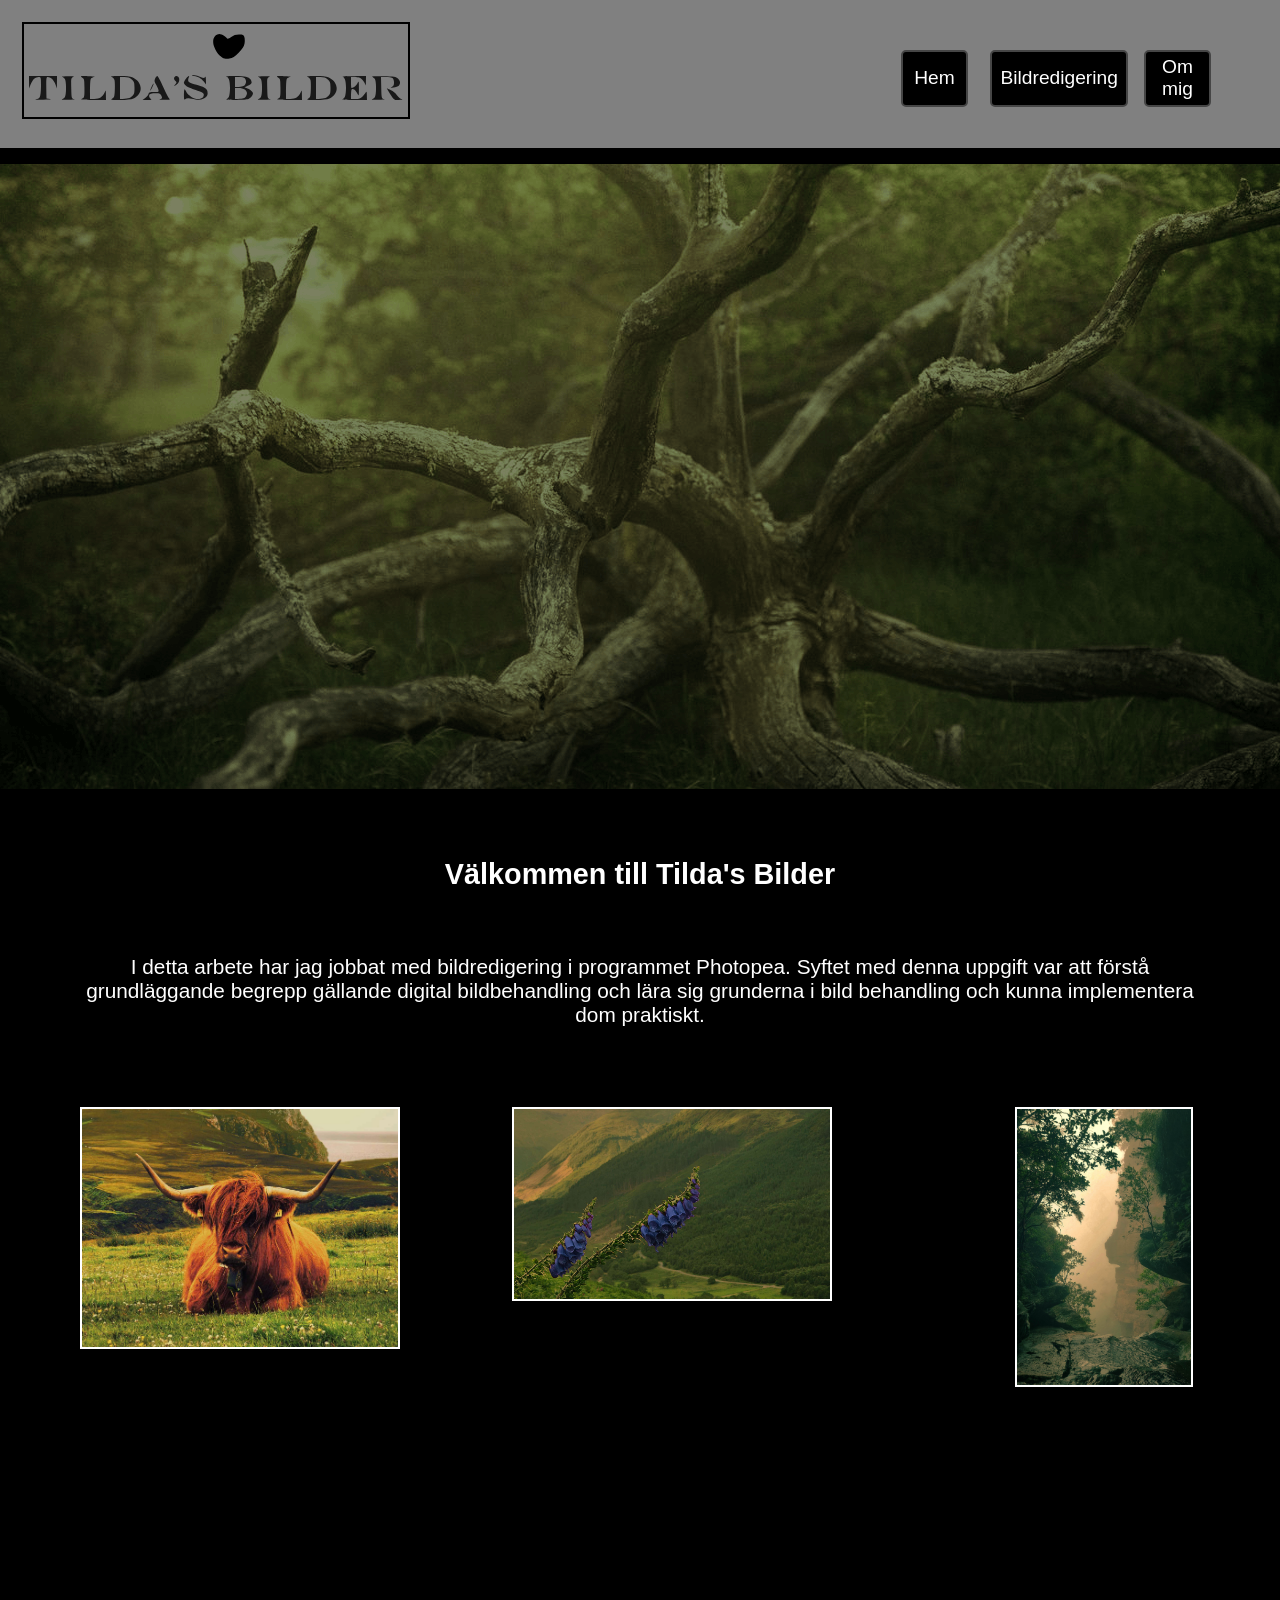
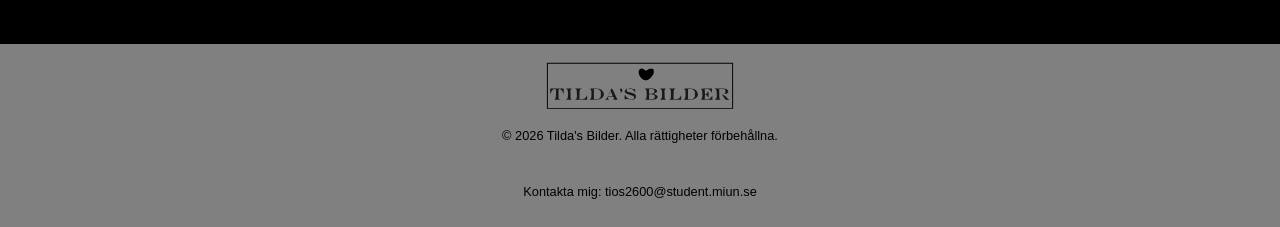
<file: index.html>
<!DOCTYPE html>
<html lang="sv">
<head>
    <meta charset="UTF-8">
    <meta name="viewport" content="width=device-width, initial-scale=1.0">
    <title>Tilda's Bilder</title>
    <link rel="icon" type="image/png" href="./images/favicon.png" sizes="32x32">
    <link rel="icon" type="image/x-icon" href="./images/favicon.ico">
    <link rel="stylesheet" href="./css/style.css">
    <script src="./js/main.js" defer></script>
</head>
<body>
    <header>
        <img src="images/logo.svg" alt="Tilda's bilder logo">
        <button class="menu-toggle">☰</button>
        <nav class="menu">
            <ul>
                <li><a href="index.html">Hem</a></li>
                <li><a href="bildredigering.html">Bildredigering</a></li>
                <li><a href="aboutme.html">Om mig</a></li>
            </ul>
        </nav>
    </header>
    <main>
        <section class="hero">
        <img src="./images/header.png" alt="mörkt träd">
        <h1>Välkommen till Tilda's Bilder</h1>
        <p>I detta arbete har jag jobbat med bildredigering i programmet Photopea. 
            Syftet med denna uppgift var att förstå grundläggande begrepp gällande digital bildbehandling och lära sig grunderna 
            i bild behandling och kunna implementera dom praktiskt.</p>
        </section>
        <section class="bildserie">
            <img src="./images/bild1.1.jpg" alt="Ko på fält">
            <img src="./images/bild2.1.jpg" alt="blomma på fält">
            <img src="./images/bild3.jpg" alt="vattendrag i berg">
        </section>
    </main>
    <footer>
        <img src="images/logo.svg" alt="Tilda's bilder logo">
        <p>&copy; 2026 Tilda's Bilder. Alla rättigheter förbehållna.</p>
        <p>Kontakta mig: <a href="mailto:tios2600@student.miun.se">tios2600@student.miun.se</a></p>
    </footer>
</body>
</html>
</file>
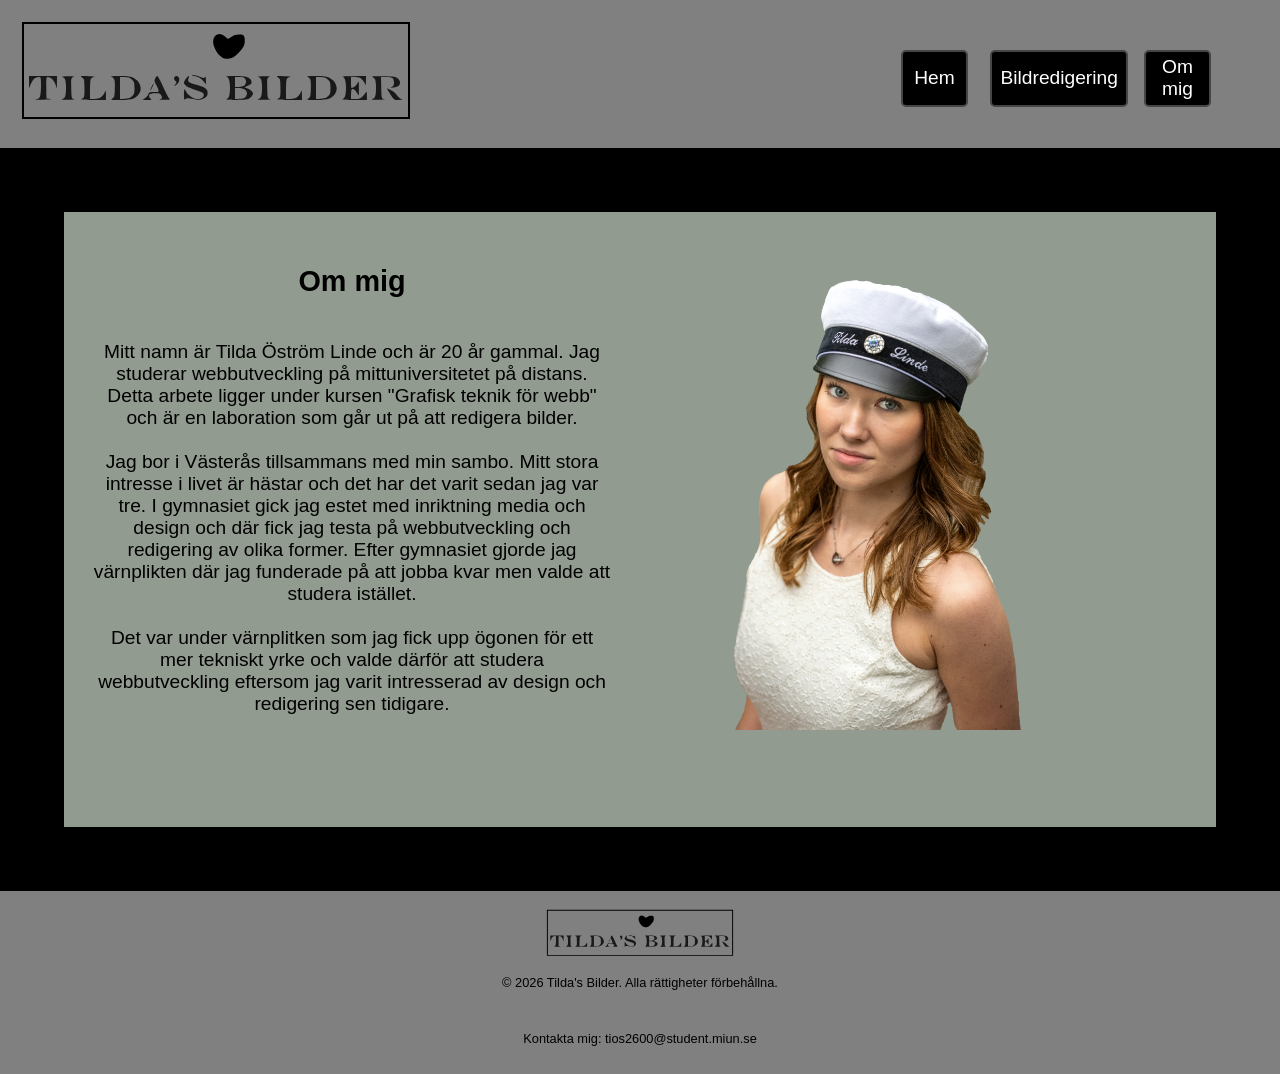
<file: aboutme.html>
<!DOCTYPE html>
<html lang="sv">
<head>
    <meta charset="UTF-8">
    <meta name="viewport" content="width=device-width, initial-scale=1.0">
    <title>Tilda's Bilder</title>
    <link rel="icon" type="image/png" href="./images/favicon.png" sizes="32x32">
    <link rel="icon" type="image/x-icon" href="./images/favicon.ico">
    <link rel="stylesheet" href="./css/style.css">
    <script src="./js/main.js" defer></script>
</head>
<body>
    <header>
        <img src="images/logo.svg" alt="Tilda's bilder logo">
        <button class="menu-toggle">☰</button>
        <nav class="menu">
            <ul>
            <li><a href="index.html">Hem</a></li>
            <li><a href="bildredigering.html">Bildredigering</a></li>
            <li><a href="aboutme.html">Om mig</a></li>
            </ul>
        </nav>
    </header>
    <main>
        <section class="me">
            <div class="metext">
        <h1>Om mig</h1>
        <p>Mitt namn är Tilda Öström Linde och är 20 år gammal. Jag studerar webbutveckling på mittuniversitetet på distans.
            Detta arbete ligger under kursen "Grafisk teknik för webb" och är en laboration som går ut på att redigera bilder.<br> <br>
            Jag bor i Västerås tillsammans med min sambo. Mitt stora intresse i livet är hästar och det har det varit sedan jag var tre. I
            gymnasiet gick jag estet med inriktning media och design och där fick jag testa på webbutveckling och redigering av olika former.
            Efter gymnasiet gjorde jag värnplikten där jag funderade på att jobba kvar men valde att studera istället. <br><br>Det var under värnplitken
            som jag fick upp ögonen för ett mer tekniskt yrke och valde därför att studera webbutveckling eftersom jag varit intresserad av
            design och redigering sen tidigare.
        </p>
        </div>
        <img src="./images/portrait (2).png" alt="frilagd profilbild">
        </section>
    </main>
    <footer>
        <img src="images/logo.svg" alt="Tilda's bilder logo">
        <p>&copy; 2026 Tilda's Bilder. Alla rättigheter förbehållna.</p>
        <p>Kontakta mig: <a href="mailto:tios2600@student.miun.se">tios2600@student.miun.se</a></p>
    </footer>
</body>
</html>
</file>
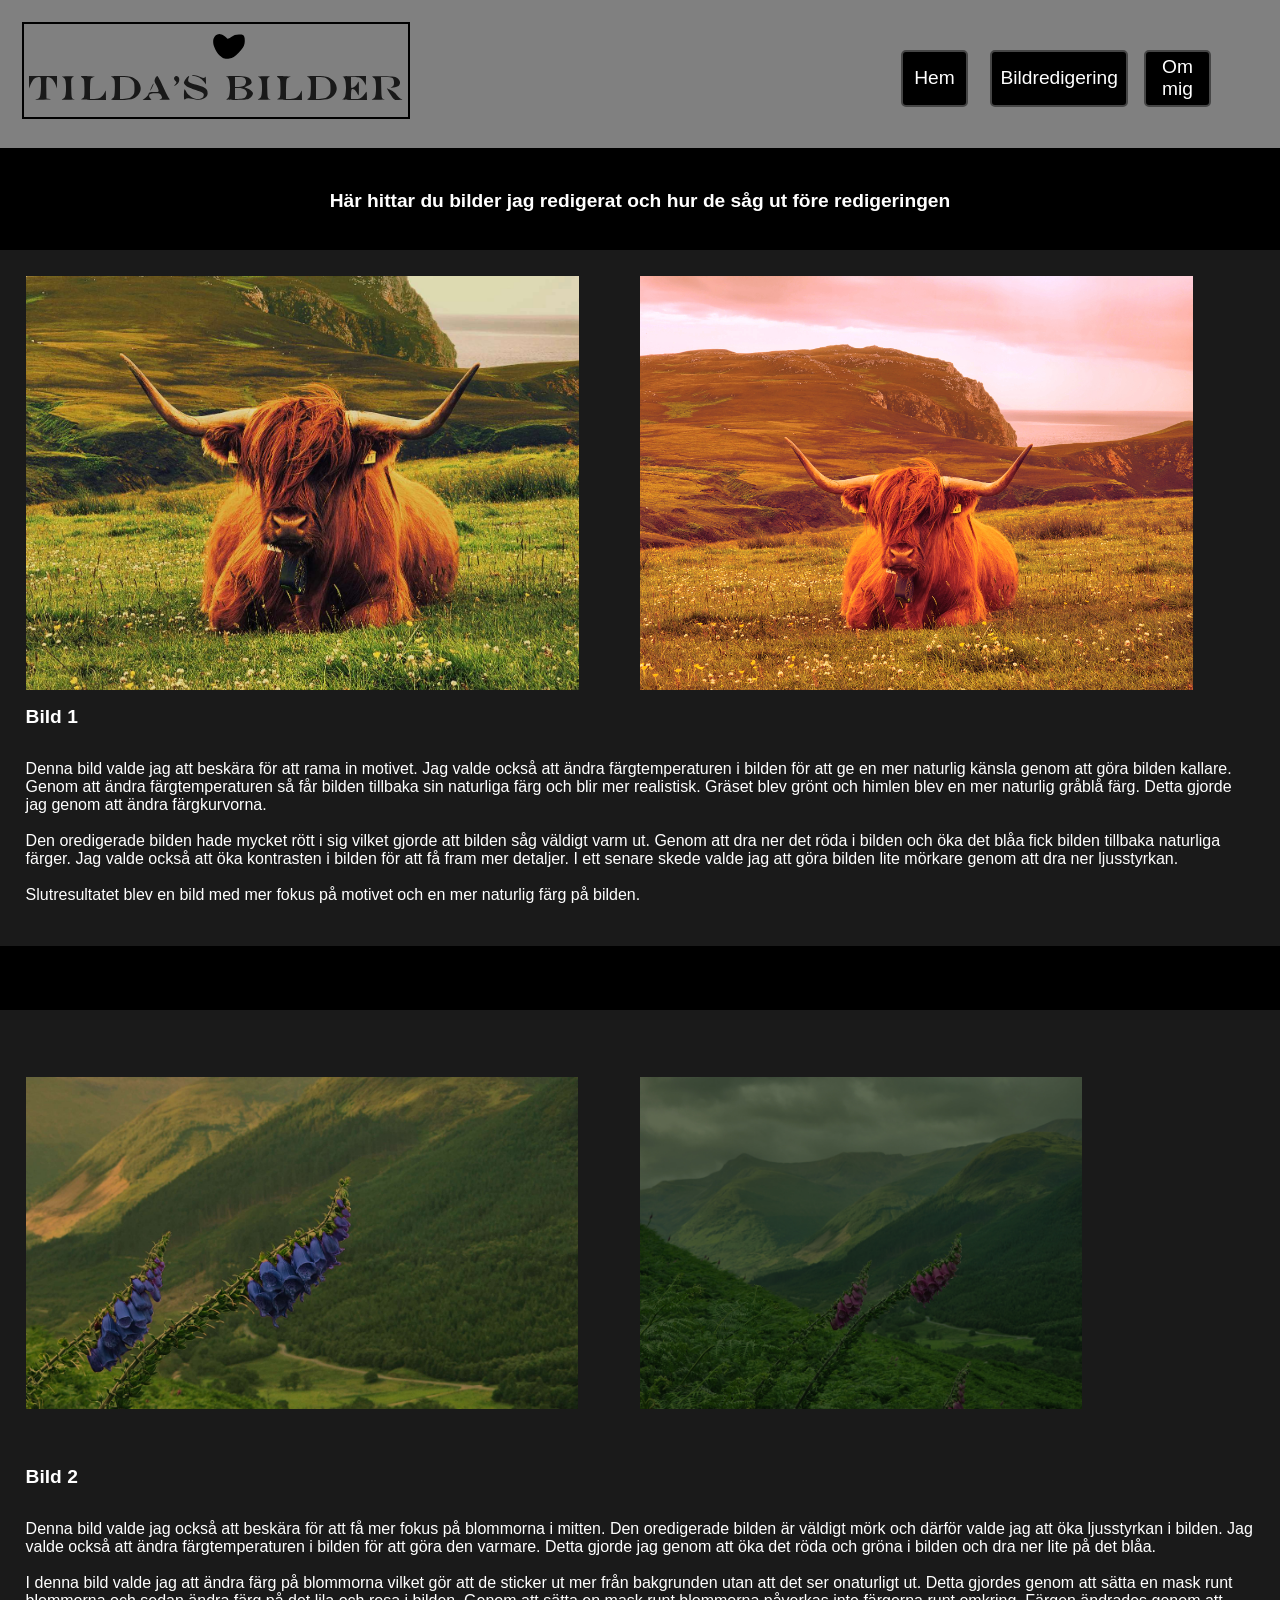
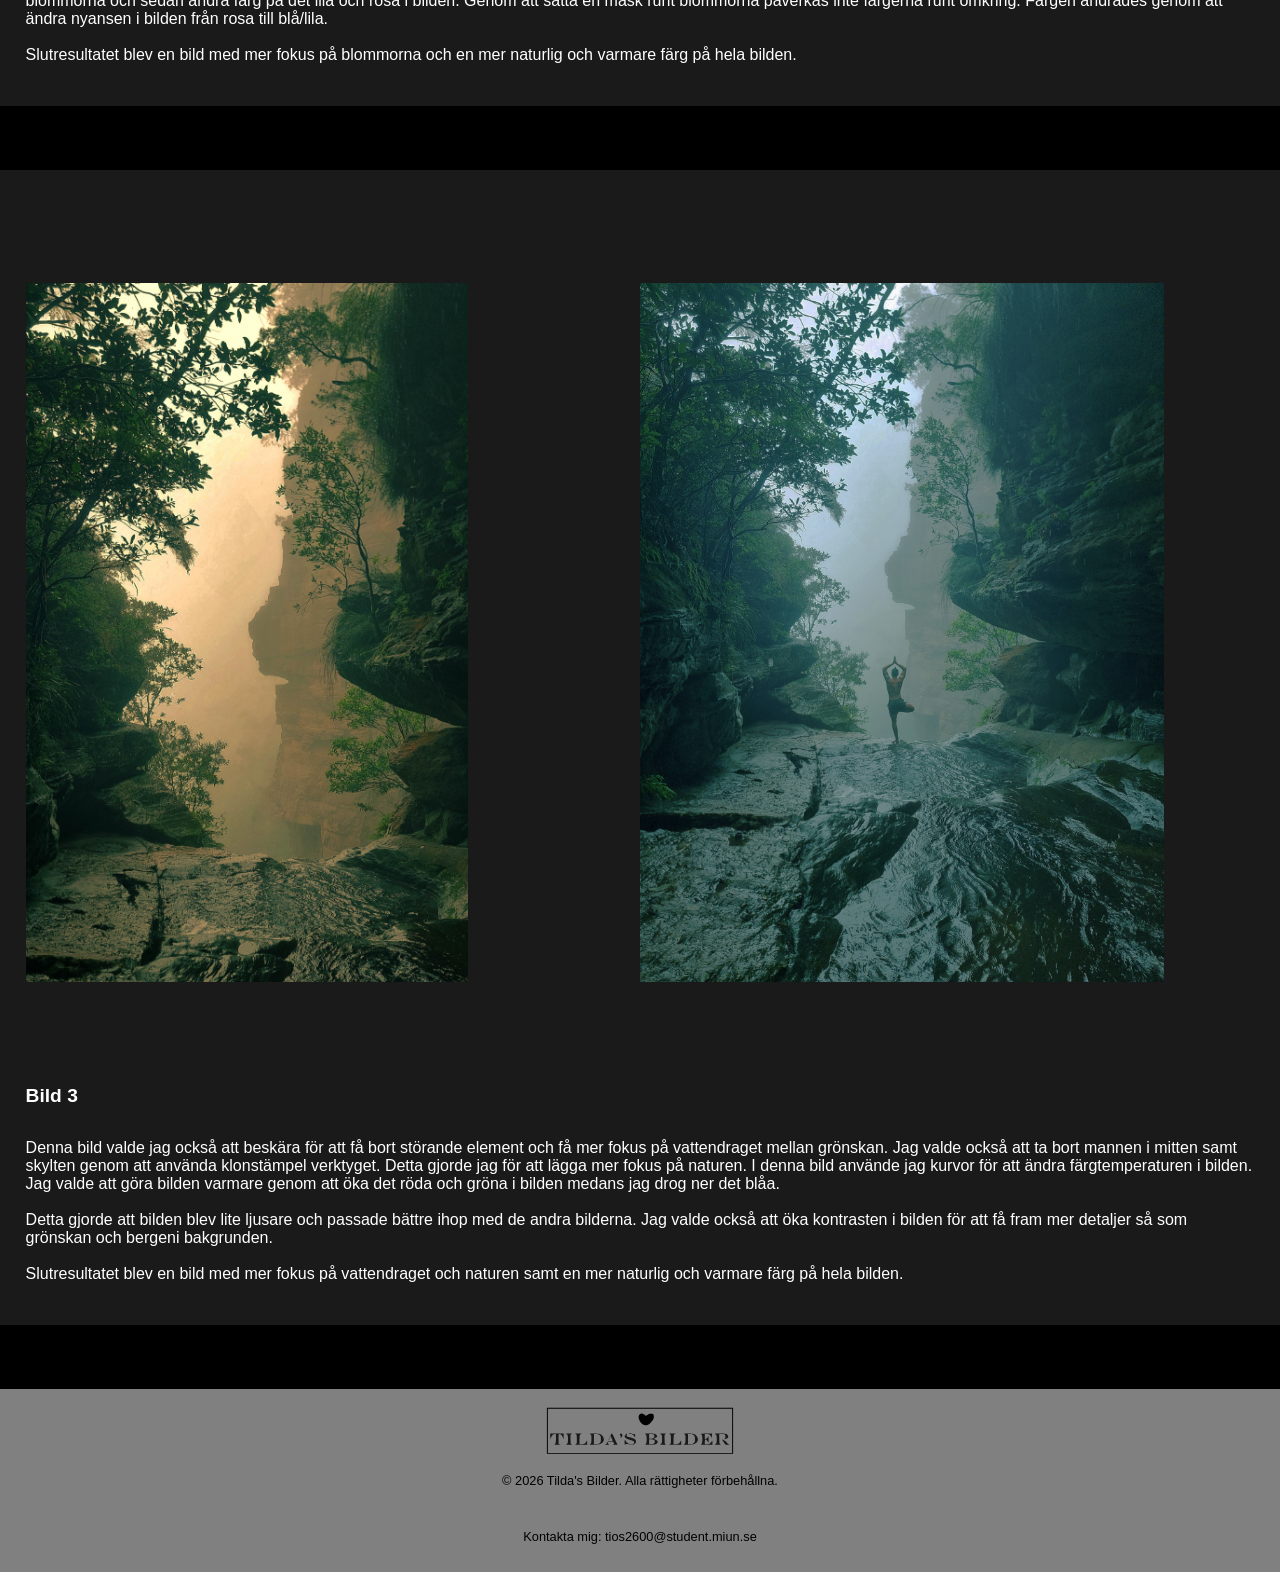
<file: bildredigering.html>
<!DOCTYPE html>
<html lang="sv">
<head>
    <meta charset="UTF-8">
    <meta name="viewport" content="width=device-width, initial-scale=1.0">
    <title>Tilda's Bilder</title>
    <link rel="icon" type="image/png" href="./images/favicon.png" sizes="32x32">
    <link rel="icon" type="image/x-icon" href="./images/favicon.ico">
    <link rel="stylesheet" href="./css/style.css">
    <script src="./js/main.js" defer></script>
</head>
<body>
    <header>
        <img src="images/logo.svg" alt="Tilda's bilder logo">
        <button class="menu-toggle">☰</button>
        <nav class="menu">
            <ul>
            <li><a href="index.html">Hem</a></li>
            <li><a href="bildredigering.html">Bildredigering</a></li>
            <li><a href="aboutme.html">Om mig</a></li>
            </ul>
        </nav>
    </header>
    <main>
       <h1 class="minabilder">Här hittar du bilder jag redigerat och hur de såg ut före redigeringen</h1>
       <section class="bild1">
        <img src="./images/bild1.1.jpg" alt="Ko på fält">
        <img src="./images/bildserie010.jpg" alt="Ko på fält före redigering">
        <h1>Bild 1</h1>
        <p>Denna bild valde jag att beskära för att rama in motivet. Jag valde också att ändra färgtemperaturen i bilden
            för att ge en mer naturlig känsla genom att göra bilden kallare. Genom att ändra färgtemperaturen så får bilden tillbaka
            sin naturliga färg och blir mer realistisk. Gräset blev grönt och himlen blev en mer naturlig gråblå färg. Detta gjorde jag
            genom att ändra färgkurvorna.<br><br> Den oredigerade bilden hade mycket rött i sig vilket gjorde att bilden såg väldigt varm ut.
            Genom att dra ner det röda i bilden och öka det blåa fick bilden tillbaka naturliga färger. Jag valde också att öka kontrasten
            i bilden för att få fram mer detaljer. I ett senare skede valde jag att göra bilden lite mörkare genom att dra ner ljusstyrkan.
            <br><br>Slutresultatet blev en bild med mer fokus på motivet och en mer naturlig färg på bilden.
        </p>
       </section>
       <section class="bild2">
        <img src="./images/bild2.1.jpg" alt="blomma på fält">
        <img src="./images/bildserie001.jpg" alt="blomma på fält före redigering">
        <h1>Bild 2</h1>
        <p>Denna bild valde jag också att beskära för att få mer fokus på blommorna i mitten. Den oredigerade bilden är väldigt mörk 
            och därför valde jag att öka ljusstyrkan i bilden. Jag valde också att ändra färgtemperaturen i bilden för att göra den varmare.
            Detta gjorde jag genom att öka det röda och gröna i bilden och dra ner lite på det blåa. <br><br>I denna bild valde jag att ändra färg
            på blommorna vilket gör att de sticker ut mer från bakgrunden utan att det ser onaturligt ut. Detta gjordes genom att sätta en
            mask runt blommorna och sedan ändra färg på det lila och rosa i bilden. Genom att sätta en mask runt blommorna
            påverkas inte färgerna runt omkring. Färgen ändrades genom att ändra nyansen i bilden från rosa till blå/lila. <br><br>Slutresultatet
            blev en bild med mer fokus på blommorna och en mer naturlig och varmare färg på hela bilden.
        </p>
       </section>
       <section class="bild3">
        <img src="./images/bild3.jpg" alt="vattendrag i berg">
        <img src="./images/bildserie017.jpg" alt="vattendrag i berg före redigering">
        <h1>Bild 3</h1>
        <p>Denna bild valde jag också att beskära för att få bort störande element och få mer fokus på vattendraget mellan grönskan. 
            Jag valde också att ta bort mannen i mitten samt skylten genom att använda klonstämpel verktyget. Detta gjorde jag för att lägga mer fokus
            på naturen. I denna bild använde jag kurvor för att ändra färgtemperaturen i bilden. Jag valde att göra bilden varmare genom
            att öka det röda och gröna i bilden medans jag drog ner det blåa.<br><br> Detta gjorde att bilden blev lite ljusare och passade bättre
            ihop med de andra bilderna. Jag valde också att öka kontrasten i bilden för att få fram mer detaljer så som grönskan och
            bergeni bakgrunden. <br><br>Slutresultatet blev en bild med mer fokus på vattendraget och naturen samt en mer naturlig och 
            varmare färg på hela bilden.
        </p>
       </section>
    </main>
    <footer>
        <img src="images/logo.svg" alt="Tilda's bilder logo">
        <p>&copy; 2026 Tilda's Bilder. Alla rättigheter förbehållna.</p>
        <p>Kontakta mig: <a href="mailto:tios2600@student.miun.se">tios2600@student.miun.se</a></p>
    </footer>
</body>
</html>
</file>
<file: css/style.css>
body {
    font-family: "Verdana", Geneva, Tahoma, sans-serif;
    font-size: 1.2rem;
    background-color: black; 
    margin: 0;
    color: white;
    max-width: 100%;
}

header {
    background-color: gray;
    padding: 1rem;
    margin-bottom: 1rem;
    display: flex;
    justify-content: space-between;
    align-items: center;
    flex-wrap: wrap;
}
header img {
    max-width: 40%;
}
.menu {
    width: 100%;
    max-height: 0;
    overflow: hidden;
    transition: max-height 0.3s ease-out;
}
.menu.open {
    display: flex;
    flex-direction: row;
    max-height: 20%;
}
.menu-toggle {
    cursor: pointer;
    display: block;
    margin-left: 50%;
    background-color:black;
    border: none;
    color: white;
}
.menu ul {
    display: flex;
    flex-direction: column;
    padding: 0;
    margin: 0;
    list-style-type: none;
}
.menu ul li {
    width: 100%;
}
.menu ul li a {
    list-style-type: none;
    color:white;
    text-decoration: none;
    padding: 0.6rem;
    background-color: black;
    border-radius: 5px;
    border: 2px solid rgb(70, 70, 70);
    transition: background-color 0.5s, color 0.3s;
    margin-right: 2rem;
    display: block;
    text-align: center;
    margin: 0;
}
.menu a:hover {
    background-color: rgb(189, 189, 189);
    color: black;
}
.hero img{
    width: 100%;
    opacity: 0.5;
}
.hero p {
    text-align: center;
    margin: 5%;
    font-size: 1.3rem;
}
.hero h1 {
    text-align: center;
    margin: 5%;
}

.bildserie{
    display: grid;
    grid-template-columns: 1fr;
    justify-items: center;
    align-items: start;
    gap: 5rem;
    margin-left: 4rem;
}
.bildserie img{
    max-width: 90%;
    max-height: 50%;
    margin: 1rem;
    margin-bottom: 2rem;
    padding: 0;
    border: 2px solid white;
    transition: transform 0.3s ease-in-out;
}
.bildserie img:hover {
    transform: scale(1.1);
    margin-bottom: 0;
}
/*BILD REDIGERING*/
.minabilder {
    font-size: 1.2rem;
    text-align: center;
    padding: 2%;
}
.bild1{
    background-color: rgb(26, 26, 26);
    display: grid;
    grid-template-columns: 1fr 1fr;
    max-width: 100%;
    padding: 2%;
    margin-bottom: 5%;
}
.bild1 img {
    max-width: 90%;
    transition: transform 0.3s ease-in-out;
}
.bild1 img:hover {
    transform: scale(1.1);
}
.bild1 h1 {
    font-size: 1.2rem;
}
.bild1 p {
    grid-column: span 2;
    font-size: 1rem;
}
.bild2 {
    background-color: rgb(26, 26, 26);
    display: grid;
    grid-template-columns: 1fr 1fr;
    max-width: 100%;
    padding: 2%;
    align-items: center;
    margin-bottom: 5%;
}
.bild2 img {
    max-width: 90%;
    max-height: 80%;
    transition: transform 0.3s ease-in-out;
}
.bild2 img:hover {
    transform: scale(1.1);
}
.bild2 h1 {
    font-size: 1.2rem;
}
.bild2 p {
    grid-column: span 2;
    font-size: 1rem;
}

.bild3 {
    background-color: rgb(26, 26, 26);
    display: grid;
    grid-template-columns: 1fr 1fr;
    max-width: 100%;
    padding: 2%;
    align-items: center;
    margin-bottom: 5%;
}
.bild3 img {
    max-width: 90%;
    max-height: 80%;
    transition: transform 0.3s ease-in-out;
}
.bild3 img:hover {
    transform: scale(1.1);
}
.bild3 h1 {
    font-size: 1.2rem;
}
.bild3 p {
    grid-column: span 2;
    font-size: 1rem;
}
/*OM MIG*/
.me {
    background-color: rgb(146, 155, 144);
    width: 90%;
    margin: 5%;
    text-align: center;
}
.metext {
    color: black;
    padding: 5%;
}
.me img {
    width: 60%;
}

footer {
    background-color: gray;
    padding-top: 1rem;
    display: grid;
    grid-template-rows: 1fr 1fr 1fr;
    justify-items: center;
    font-size: 0.8rem;
    color: black;
}
footer a {
    color: black;
    text-decoration: none;
}
footer img {
    max-width: 15%;
    margin: 0;

}

@media (min-width: 800px) {
    .bildserie {
        grid-template-columns: 1fr 1fr 1fr;
    }
    header {
        flex-wrap: nowrap;
    }

    .menu-toggle {
        display: none;
    }
    .menu {
        max-height: 10%;
        overflow: visible;
        width: 100%;
        display: flex;
        flex-direction: row;
        justify-content: flex-end;
        align-items: center;
        margin-right: 5%;
        
    }
    .menu ul {
        display: flex;
        flex-direction: row;
        gap: 2rem;
        margin: 0;
        list-style-type: none;
        width: auto;
        text-align: center;
        padding: 0.8rem 0;
    }
    .menu ul li {
        max-height: 20%;
    }
    .menu ul li a {
        text-decoration: none;
        display: flex;
        justify-content: center;
        align-items: center;
        height: 110%;
        width: 110%;
        text-align: center;
        padding: 0;
        margin: 0;
    }
    .menu.open {
        display: block;
        flex-direction: row;
        max-height: none;
    }
    .me {
    background-color: rgb(146, 155, 144);
    width: 90%;
    text-align: center;
    color: black;
    margin-left: 5%;
    margin-top: 5%;
    display: grid;
    grid-template-columns: 1fr 1fr;
    grid-template-rows: auto;
    margin-bottom: 5%;
    padding-bottom: 5%;;
    height: auto;
    align-content: start;
    }
    .metext {
    display: flex;
    flex-direction: column;
    }
    .me img {
    width: 60%;
    margin-left: 10%;
    }

}
</file>
